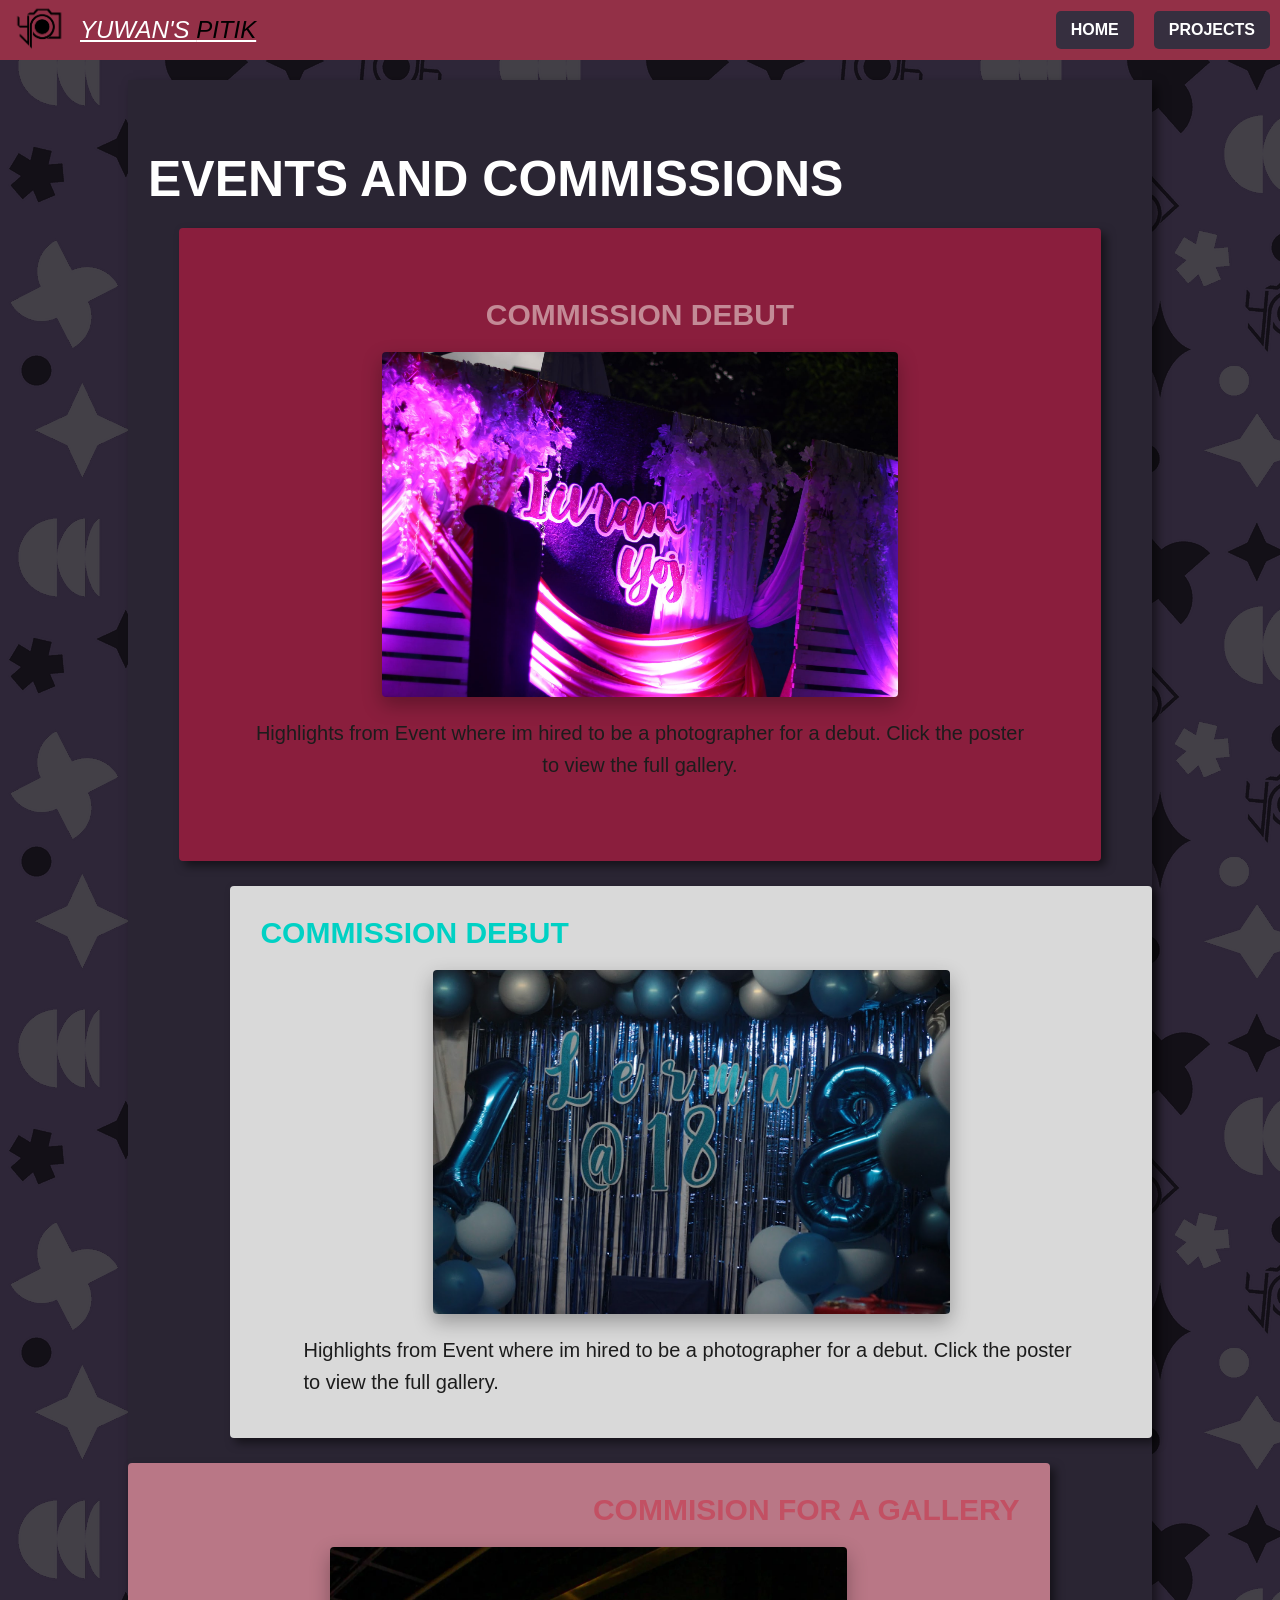
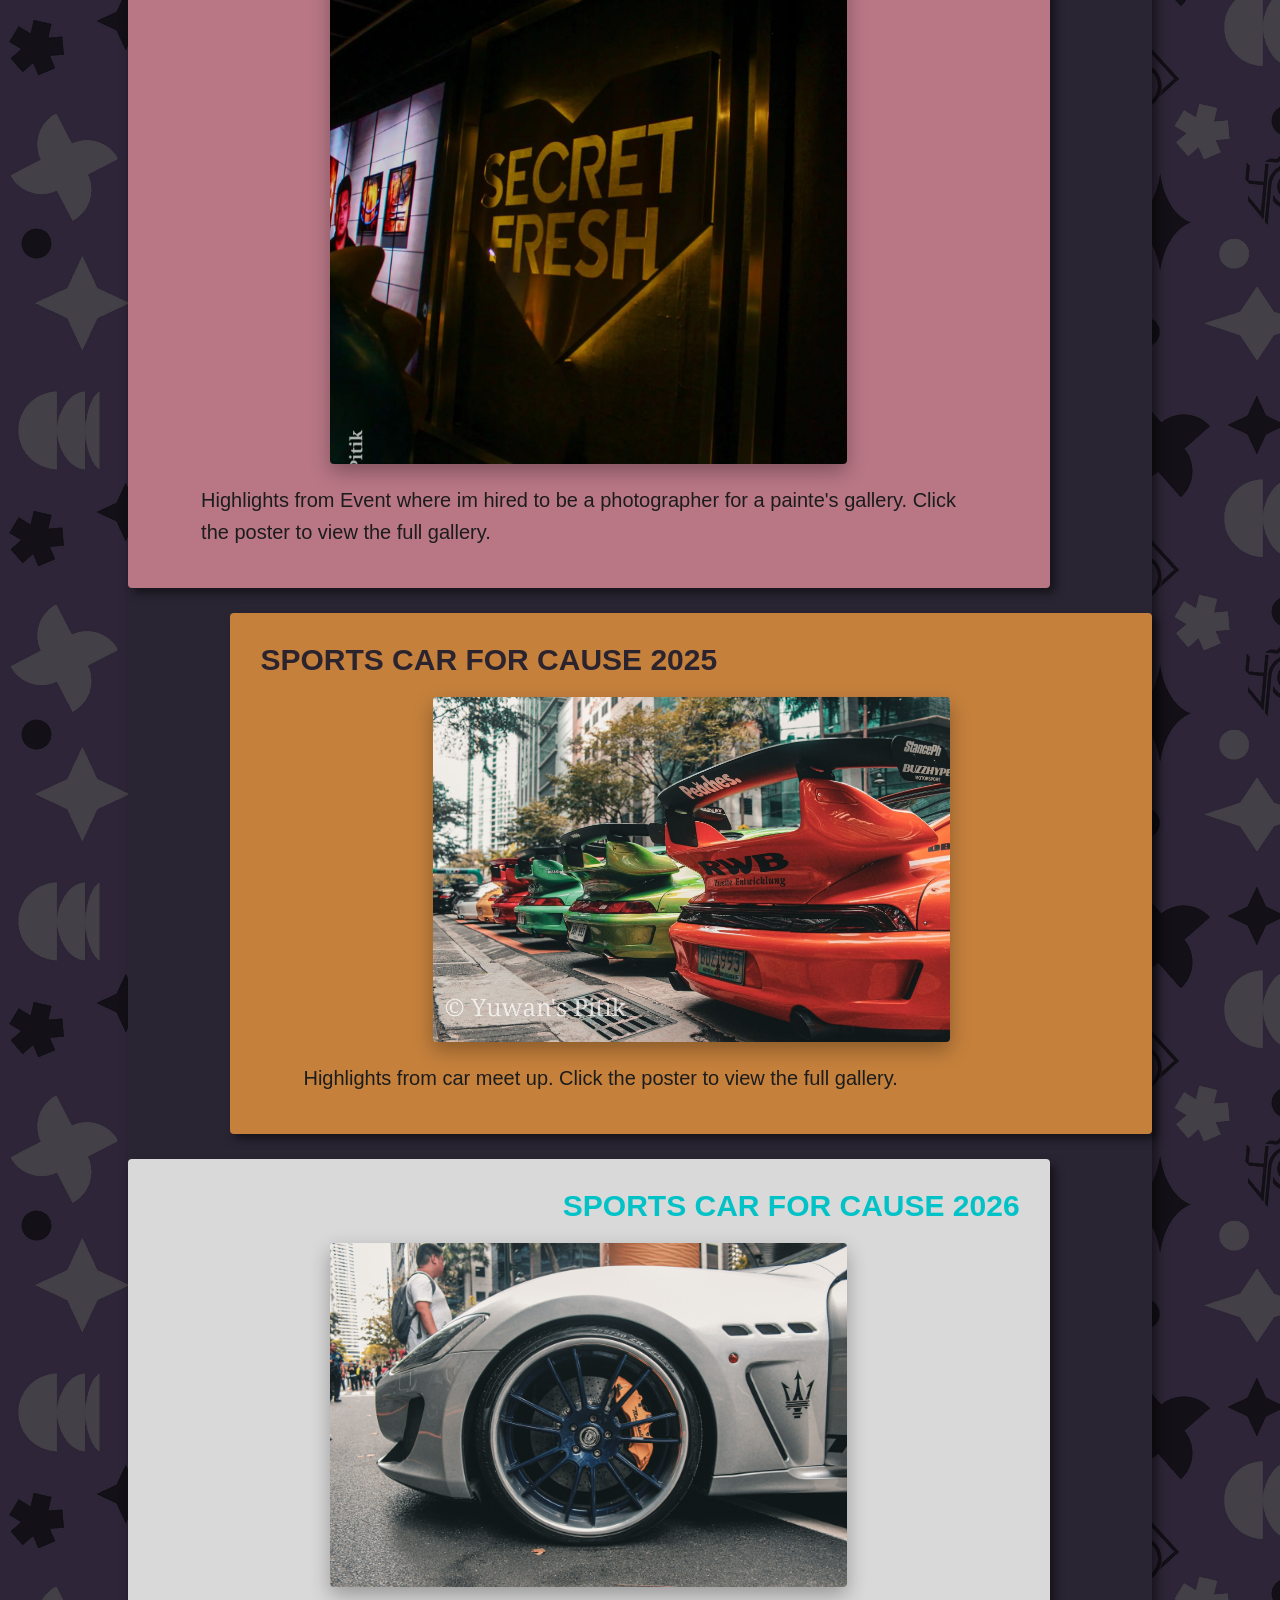
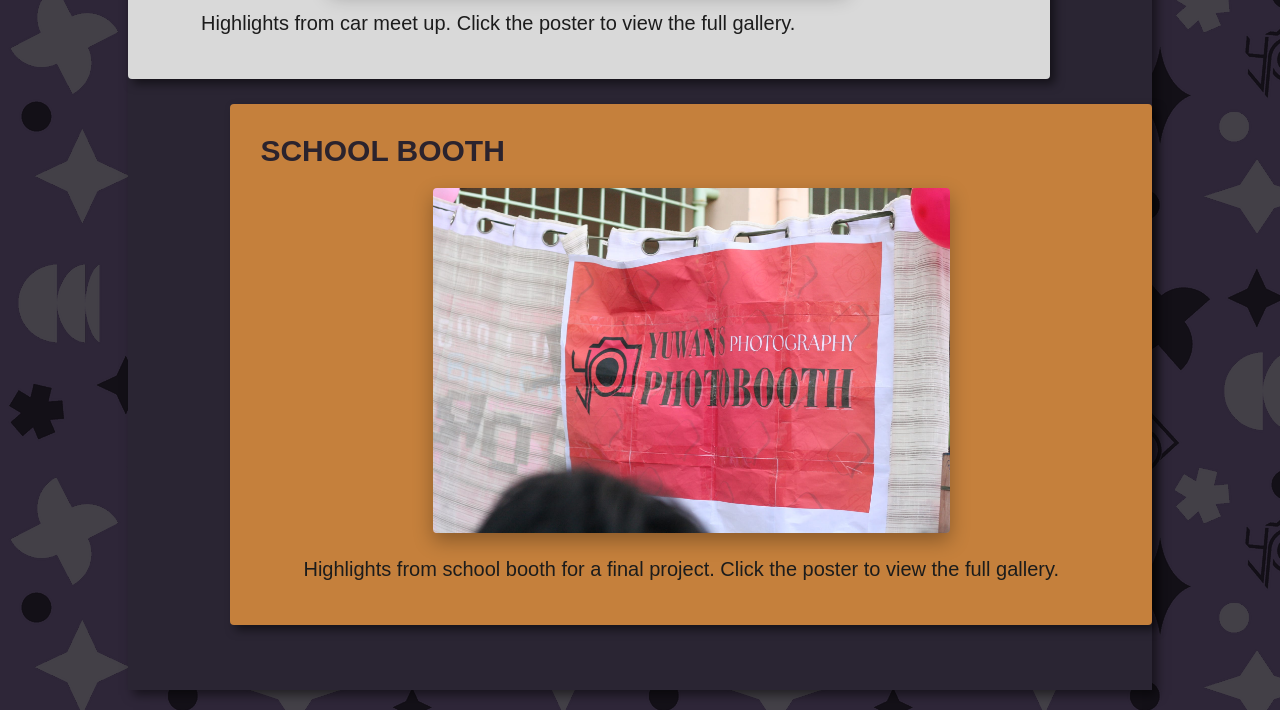
<file: project.html>
<!DOCTYPE html>
<html lang="en">
<head>
    <meta charset="UTF-8">
    <meta name="viewport" content="width=device-width, initial-scale=1.0">
    <link rel="stylesheet" href="style.css">
     <link rel="icon" href="Y_-_6.png" type="image/png">
    <title>Euane Rich M. Cortez</title>
</head>
<body>

<header class="header">
    <div class="header-logo">
                <img src="Y_-_6.png" alt="logo">
                <p>YUWAN'S <span class="header-logo-span">PITIK</span></p>
            </div>

    <nav class="header-nav">
        <ul>
            <a href="index.html"><li>HOME</li></a>
                <a href="project.html"> <li>PROJECTS</li> </a>
        </ul>
    </nav>
</header>

<section class="section hobbies-container">

    <h3 class="title">EVENTS AND COMMISSIONS</h3>

    <!-- EVENT 1 -->
    <div class="hobby-section photography" data-gallery="gallery1">
        <h3>COMMISSION DEBUT</h3>
        <img src="debut6.jpg" alt="Event 1 Poster" class="hobby-img poster">
        <p class="hobby-text photo-text text5">
            Highlights from Event where im hired to be a photographer for a debut. Click the poster to view the full gallery.
        </p>
    </div>

    <!-- EVENT 2 -->
    <div class="hobby-section videography" data-gallery="gallery2">
        <h3>COMMISSION DEBUT</h3>
        <img src="debuts2.JPG" alt="Event 2 Poster" class="hobby-img poster">
        <p class="hobby-text photo-text text5">
            Highlights from Event where im hired to be a photographer for a debut. Click the poster to view the full gallery.        </p>
    </div>

    <!-- EVENT 3 -->
    <div class="hobby-section digital-art" data-gallery="gallery3">
        <h3>COMMISION FOR A GALLERY</h3>
        <img src="com1.jpg" alt="Event 3 Poster" class="hobby-img poster">
        <p class="hobby-text photo-text text5">
             Highlights from Event where im hired to be a photographer for a painte's gallery. Click the poster to view the full gallery.
        </p>
    </div>

    <!-- EVENT 4 -->
    <div class="hobby-section video-editing" data-gallery="gallery4">
        <h3>SPORTS CAR FOR CAUSE 2025</h3>
        <img src="meet8.jpg" alt="Event 4 Poster" class="hobby-img poster">
        <p class="hobby-text photo-text text5">
            Highlights from car meet up. Click the poster to view the full gallery.
        </p>
    </div>

    <!-- EVENT 5 -->
    <div class="hobby-section poster-making" data-gallery="gallery5">
        <h3>SPORTS CAR FOR CAUSE 2026</h3>
        <img src="meets4.jpg" alt="Event 5 Poster" class="hobby-img poster">
        <p class="hobby-text photo-text text5">
            Highlights from car meet up. Click the poster to view the full gallery.
        </p>
    </div>

    <!-- EVENT 6 -->
    <div class="hobby-section video-editing" data-gallery="gallery6">
        <h3>SCHOOL BOOTH</h3>
        <img src="booth3.jpg" alt="Event 6 Poster" class="hobby-img poster">
        <p class="hobby-text photo-text text5">
            Highlights from school booth for a final project. Click the poster to view the full gallery.
        </p>
    </div>

</section>

<!-- POPUP TEMPLATE -->
<div class="popup" id="popup">
    <div class="popup-grid" id="popupGrid"></div>
</div>
<div class="spacer"></div>


    <script src="script.js"></script>

</body>
</html>
</file>
<file: style.css>
/* =========================================================
   RESET & GLOBAL STYLES
========================================================= */
* {
    margin: 0;
    padding: 0;
    box-sizing: border-box;
}

h1, h2, h3 {
    font-family: 'Arial Narrow Bold', sans-serif;
}

p {
    font-family:'Franklin Gothic Medium', 'Arial Narrow', Arial, sans-serif;
}

body {
    background: #2E2638;
    background-image: url(body-tile-bg.png);
    color: white;
    font-family: sans-serif, Arial, Helvetica, sans-serif;
}

/* Generic box container */
.box {
    padding: 30px;
    box-shadow: 5px 5px 10px rgba(0,0,0,0.5);
    overflow: hidden;

}
.box p {
    text-align: center;
}

/* =========================================================
   HEADER / NAVIGATION
========================================================= */
.header {
    display: flex;
    justify-content: space-between;
    align-items: center;
    background-color: #933047;
    margin-bottom: 10px;
    padding: 0 10px;
    flex-wrap: wrap;
}
.header-logo{
    display: flex;
    flex-direction: row;
    flex-wrap: nowrap;
    justify-content: center;
    align-items: center;
    gap: 10px

}
.header-logo p{
    margin: 0px;
    font-size: x-large;
    font-style: italic;
    text-decoration: underline;
}
.header-logo-span{
    color: black;

}
.header img {
    height: 60px;
    display: inline-block;
}

.header-nav ul {
    display: flex;
    list-style: none;
    gap: 20px;
}

.header-nav a {
    text-decoration: none;
}

.header-nav li {
    font-weight: bold;
    cursor: pointer;
    background-color: #362F3F;
    padding: 10px 15px;
    border-radius: 5px;
    color: white;
    text-align: center;
    transition: 0.3s ease;
}

.header-nav li:hover {
    color: #c89480;
    background-color: #7b1034;
    transform: translateY(-3px);
    box-shadow: 0 6px 12px rgba(212, 212, 212, 0.2);
}

/* =========================================================
   GENERIC SECTION WRAPPER
========================================================= */
.section {
    width: 80%;
    margin: auto;
    padding: 0;
}

/* =========================================================
   WELCOME SECTION
========================================================= */
.welcome {
    background-image: url("bg-welcome.png");
    background-size: cover;
    background-repeat: no-repeat;
    background-position: center;
    background-attachment: fixed;
    width: 100%;
}

.welcome-img {
    text-align: center;
}
.welcome-img img {
    width: 100%;
    padding: 40px;
    margin-bottom: 40px;
}

.welcome-box {
    background: #9F5963;
    padding: 50px;
    text-align: center;
    font-size: 25px;
}

/* Title + Name */
.title {
    text-align: left;
    margin: 20px 0;
    padding: 10px 0 0 20px;
    font-size: 50px;
    font-weight: bold;
}

.name {
    font-size: 65px;
    font-style: italic;
}

/* =========================================================
   ABOUT SECTION
========================================================= */
    .span-about {
    display: block;
    padding-top: 10px;
    color: #1C1C1C;


}
.info {
    margin-top: 15px;
    padding: 20px 12px 15px;
    background: #3C3244;
    box-shadow: 5px 5px 10px rgba(0,0,0,0.5);
    border-radius: 2px;
}
.box-design{
    margin: 20px;
    padding: 30px;
    /* padding: 0 10% 0 40px; */
    box-shadow: 5px 5px 10px rgba(0,0,0,0.5);



}
.two-col {
    display: flex;
    gap: 20px;
    justify-content: space-evenly;
    align-items: center;
}

.img-left {
    width: 400px;
    height: 400px;
    background-color: #7b1034;
}

.text-right {
    width: 50%;
    padding: 10px;
    background: #8b1f3f7a;
    border-radius: 10px;
}
.about-text{
    text-align: left;

}
.about-box {
    background: #C5803C;
    margin: 7%;
    border-radius: 10px;
    text-align: left;
    font-size: 20px;
    
}

.info-img, .hob-img {
    width: 100%;
    height: auto;
    border-radius: 3px;
    margin-bottom: 10px;
}

.info-text {
    text-align: left;
}
.info-text p {
    text-align: left;
}

/* =========================================================
   VIDEO SECTION
========================================================= */
.video {
    background: #7F5A67;
    padding-bottom: 30px;
    border-radius: 3px;
    box-shadow: 5px 5px 10px rgba(0,0,0,0.5);
}

.video-box {
    background: #C5803C;
    margin: 5%;
    margin-top: 20px;
    padding: 10px;
    border-radius: 10px;
    text-align: center;
}

.video-img {
    width: 70%;
}

/* =========================================================
   HOBBIES (2-column grid)
========================================================= */
.hobs {
    background: #3C3244;
    padding-bottom: 15px;
    margin-bottom: 30px;
    border-radius: 3px;
    box-shadow: 5px 5px 10px rgba(0,0,0,0.5);
}

.hobs-grid {
    display: grid;
    grid-template-columns: 1fr 1fr;
    row-gap: 25px;
    margin: 20px;
    padding: 30px;
    /* padding: 0 10% 0 40px; */
    box-shadow: 5px 5px 10px rgba(0,0,0,0.5);

}

.hob-a, .hob-c, .hob-e, .hob-g, .hob-i {
    background: #D9D9D9;
    height: 300px;
    width: 300px;
    overflow: hidden;
    border-radius: 3px;
    padding: 0;
    margin: 30px;
}
.hob-c img{
    width: 130%;
}

.hob-e img{
    width: 110%;
}

.hob-g img{
    width: 140%;
}


.hob-b, .hob-d, .hob-f, .hob-h, .hob-j {
    background: #8B1F3F;
    margin: 25px 10% 25px 0;
    border-radius: 10px;
}

/* =========================================================
   EXTENDED HOBBIES SECTIONS (DRUMS, GUITAR, etc.)
========================================================= */
.hobbies-container {
    width: 80%;
    margin: auto;
    padding: 40px 0;
    background: #2A2533;
    margin-top: 20px;
    box-shadow: 5px 5px 10px rgba(0,0,0,0.5);
}

.hobbies-grid {
    background: #CCCCCC;
    padding: 40px;
    margin-bottom: 40px;
    text-align: center;
}

.hobby-box {
    background: #2A2533;
    padding: 40px 20px;
    text-align: center;
    font-weight: 700;
    color: #fff;
    border-radius: 4px;
    font-size: 18px;
}

/* Individual hobby sections */
.hobby-section {
    margin: 25px 0;
    padding: 30px;
    border-radius: 4px;
    font-weight: bold;
    color: white;
    box-shadow: 5px 5px 10px rgba(0,0,0,0.5);

}

.hobby-section h3 {
    margin-bottom: 15px;
    font-size: 30px;
}

/* --- COLORS & ALIGNMENT FOR EACH SECTION --- */

/* PHOTOGRAPHY (center main section) */
.photography {
    background: #8A1E3D;
    color: #C38A96;
    padding: 70px 30px;
    text-align: center;
    margin: 0 5%;
}

/* VIDEOGRAPHY */
.videography {
    background: #D9D9D9;
    color: #00D1C4;
    margin-left: 10%;
}

/* DIGITAL ART */
.digital-art {
    background: #B97786;
    margin-right: 10%;
}
.digital-art h3 {
    text-align: right;
    color: #C25063;
}

/* VIDEO EDITING */
.video-editing {
    background: #C5803C;
    color: #2B232D;
    margin-left: 10%;
}

/* POSTER MAKING */
.poster-making {
    background: #D9D9D9;
    margin-right: 10%;
}
.poster-making h3 {
    text-align: end;
    color: #00C2C7;
}

.hobby-img {
    object-fit: cover;  
    width: 100%;          
    height: auto;       
    display: block;     
    border-radius: 8px;
    margin: 0;           
}

.img-hobby {
    width: 60%;          
    height: auto;
    display: block;
    margin: 0 auto;     
}

.hobby-text {
    line-height: 1.6;
    font-weight: 400;
    color: black;
    font-size: 20px;
    max-width: 90%;
    margin: 10px auto;    
}

.photo-text {
    color: #ccc !important;
}

.text5{
    color: #1C1C1C !important;
}
.education-box {
    padding: 20px;         
    background: #2A2533;  
    border-radius: 10px;    
    margin-bottom: 20px;  
    box-shadow: 5px 5px 10px rgba(0,0,0,0.5);
}
.education-box h1{
    text-align: center;

}

.education-text {
    display: block;
    line-height: 1.6;
    text-align: center;
}

.span-education {
    display: block;        
    margin-bottom: 15px;    
   text-align: center;
}
.education-box {
    padding: 20px;
    display: flex;
    flex-direction: column;
    gap: 15px; /* space between each education block */
}

.edu-level {
    padding: 15px;
    border-radius: 10px;
    text-align: center; /* center content */
    color: #fff;        /* text color white */
    box-shadow: 3px 3px 8px rgba(0,0,0,0.4);
}

.college {
    background-color: #C25063;
}

.senior-high {
    background-color: #933047; /* darker shade */
}

.junior-high {
    background-color: #6B1F36; /* even darker */
}

.elementary {
    background-color: #451021; /* darkest */
}

.edu-level h3 {
    margin-bottom: 5px;
    font-size: 20px;
    font-weight: bold;
}

.edu-level p {
    margin: 3px 0;
    font-size: 16px;
}
/* =========================================================
   FOOTER
========================================================= */
.footer {
    height: 60px;
    background-color: #ccc;
}

/* =========================================================
   RESPONSIVE DESIGN
========================================================= */

/* ---------- Tablet (≤ 1024px) ---------- */
@media (max-width: 1024px) {
    .section { width: 90%; }

    .title { font-size: 40px; }
    .name { font-size: 50px; }

    .two-col { gap: 10px; }

    .video-img { width: 90%; }

    .hobs-grid {
        padding: 0 10px;
    }
}

/* ---------- Mobile (≤ 768px) ---------- */
@media (max-width: 768px) {

    .header {
        flex-direction: column;
        gap: 10px;
        padding: 10px;
    }

  
    .header-logo p {
        font-size: 2rem; 
    }

    .header-nav li {
        padding: 12px 25px; 
        font-size: 18px; 
    }

    .header-nav ul {
        flex-wrap: wrap;
        justify-content: center;
        gap: 10px;
    }


    /* Welcome */
    .welcome-img img {
        padding: 20px;
    }

    /* About */
    .two-col {
        flex-direction: column;
        text-align: center;
    }
    .img-left {
        width: 100%;
        height: auto;
    }
    .text-right {
        width: 100%;
    }
    .title {
        font-size: 32px;
        text-align: center;
    }
    .name {
        font-size: 40px;
    }
    .about-box {
        height: auto;
        margin: 20px 5%;
        padding: 20px;
        text-align: left;
    }
      .about-box .title {
        font-size: 28px; /* smaller than desktop 50px */
        text-align: center; /* center on mobile */
        margin-bottom: 15px;
    }
    .about-box .about-text {
        font-size: 16px;  /* smaller readable text */
        line-height: 1.5; /* comfortable line spacing */
        text-align: left; /* optional, or center if preferred */
        padding: 10px;
    }
    .about-box .span-about {
        display: block;
        margin-bottom: 12px; /* space between paragraphs */
    }

    /* Video */
    .video-box {
        margin: 20px 0;
    }
    .video-img {
        width: 100%;
    }

    /* Hobbies Grid */
    .hobs-grid {
        grid-template-columns: 1fr;
        padding: 10px;
        row-gap: 15px;
    }
    .hob-a, .hob-b, .hob-c, .hob-d, .hob-e,
    .hob-f, .hob-g, .hob-h, .hob-i, .hob-j {
        width: 90%;
        margin: auto;
    }

    .hob-a, .hob-c, .hob-e, .hob-g, .hob-i {
    overflow: hidden;
    border-radius: 3px;
    padding: 0;
    margin: 30px;
    }
    .footer {
        height: 80px;
    }
}

/* ---------- Extra Small Phones (≤ 480px) ---------- */
@media (max-width: 480px) {

    .title { font-size: 26px; }
    .name { font-size: 32px; }

    .header img { height: 45px; }

    .welcome-img img { padding: 10px; }

    .box { padding: 20px; }
    .about-box .title {
        font-size: 24px; 
        padding: 5px;
    }
    .about-box .about-text {
        font-size: 10px;
        padding: 0px;
    }
    .box-design{
        padding: 5px;
        margin: 10px;
    }
    p{
        font-size: 10px;


    }
    .hob-a, .hob-c, .hob-e, .hob-g, .hob-i {
    padding: 0;
    background-color: #3C3244 ;
    background: none;

    }
    .hobby-text{
        font-size: 10px;
    }
}


/* POPUP */
.popup {
    position: fixed;
    top: 0;
    left: 0;
    width: 100%;
    height: 100%;
    background: rgba(0,0,0,0.6);
    display: none;
    justify-content: center;
    align-items: center;
    padding: 20px;
    z-index: 1000;
}

.popup-grid {
    background: #7b103483;
    padding: 20px;
    border-radius: 15px;
    max-width: 90%;
    max-height: 90%;
    overflow: auto;
    display: grid;
    grid-template-columns: repeat(4, 1fr);
    gap: 12px;
}

.popup-grid img {
    width: 100%;
    border-radius: 8px;
    transition: 0.3s ease;
    cursor: pointer;
}

.popup-grid img:hover {
    transform: scale(1.25);
    z-index: 10;
}
.poster {
     max-width: 60%;     
    height: auto;       
    display: block;      
    margin: 20px auto;  
    border-radius: 4px;
    cursor: pointer;
    transition: transform 0.3s ease, filter 0.3s ease, box-shadow 0.3s ease;
        box-shadow: 0 8px 20px rgba(0,0,0,0.3); 

}

/* HOVER EFFECT */
.poster:hover {
    transform: translateY(-8px) scale(1.03);
    filter: brightness(1.05);
    box-shadow: 0 8px 20px rgba(0,0,0,0.3); 
}

/* RESPONSIVE */
@media (max-width: 900px) { .popup-grid { grid-template-columns: repeat(3, 1fr); } }
@media (max-width: 600px) { .popup-grid { grid-template-columns: repeat(2, 1fr); } }
@media (max-width: 400px) { .popup-grid { grid-template-columns: repeat(1, 1fr); } }

/* ============================
   CONTACT SECTION
=============================*/
.contact {
    margin-top: 30px;
    padding: 40px;
    background: #3C3244;
    border-radius: 10px;
    box-shadow: 5px 5px 15px rgba(0,0,0,0.5);
}

.contact-box {
    display: flex;
    flex-direction: column;
    gap: 20px;
    padding: 20px 30px;
}

.contact-item {
    display: flex;
    align-items: center;
    gap: 15px;
    background: #C25063;
    padding: 15px 20px;
    border-radius: 8px;
    color: white;
    text-decoration: none;
    font-size: 22px;
    font-weight: bold;
    transition: 0.3s;
    box-shadow: 4px 4px 10px rgba(0,0,0,0.4);
}

.contact-item:hover {
    background: #8A1E3D;
    transform: translateY(-3px);
}

/* SVG icons */
.contact-item svg {
    width: 28px;
    height: 28px;
    fill: white;
}
/* ---------- Tablet (≤ 1024px) ---------- */
@media (max-width: 1024px) {
    .contact {
        padding: 30px 20px;
    }
    .contact-box {
        gap: 15px;
        padding: 15px 20px;
    }
    .contact-item {
        font-size: 20px;
        padding: 12px 18px;
        gap: 12px;
    }
    .contact-item svg {
        width: 24px;
        height: 24px;
    }
}

/* ---------- Mobile (≤ 768px) ---------- */
@media (max-width: 768px) {
    .contact {
        padding: 20px 15px;
    }
    .contact-box {
        gap: 10px;
        padding: 10px 15px;
    }
    .contact-item {
        flex-direction: column;     
        align-items: center;       
        text-align: center;        
        font-size: 16px;
        padding: 10px;
        gap: 8px;
    }
    .contact-item svg {
        width: 28px;
        height: 28px;
    }
}

.spacer{

    height: 20px;
}
</file>
